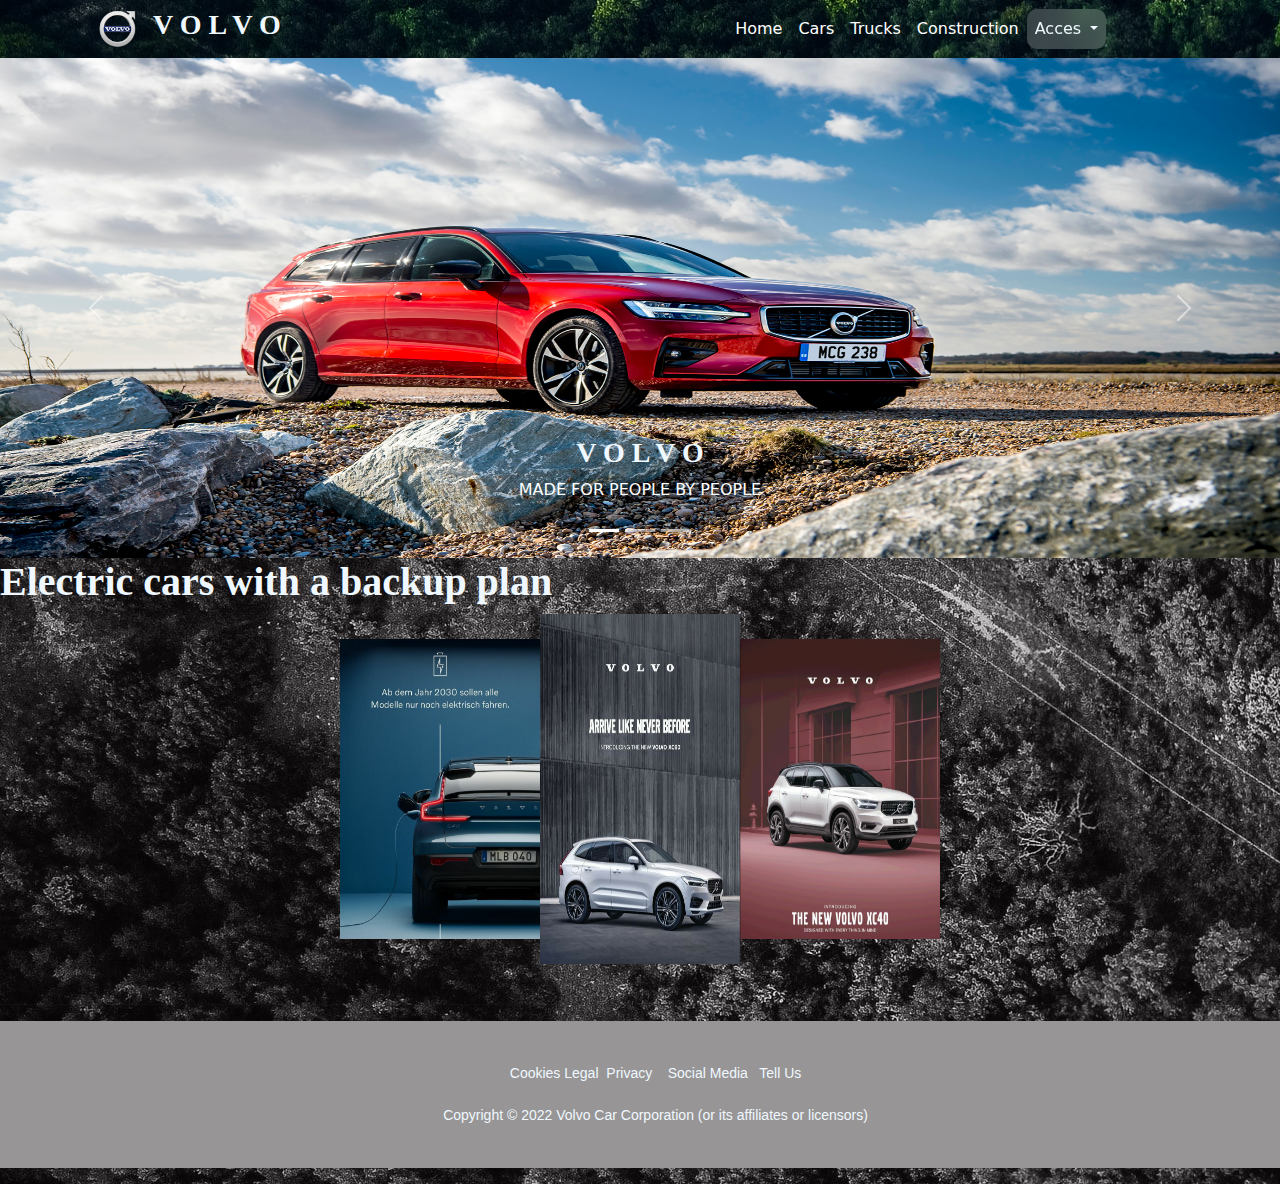
<file: Exam-I/index.html>
<!DOCTYPE html>
<html lang="en">

<head>
    <meta charset="UTF-8">
    <meta http-equiv="X-UA-Compatible" content="IE=edge">
    <meta name="viewport" content="width=device-width, initial-scale=1.0">

    <link rel="stylesheet" href="bootstrap/bootstrap.min.css">
    <script src="bootstrap/bootstrap.bundle.min.js"></script>
    <link rel="stylesheet" href="css/styles.css">
    <link rel="stylesheet" href="css/images.css">

    <title>Index</title>
</head>

<body class="bg-image">
    <nav class="navbar navbar-expand-lg navbar-dark nav">
        <div class="container">
            <a href="#"><img src="images/volvo-nav//volvo-logo.png" style="height: 40px;"></a>
            <h3 class="volvo-title"><b>V O L V O</b></h3>

            <div class="collapse navbar-collapse" id="navbarNav" style="margin-left: 40%;">
                <ul class="navbar-nav">
                    <li class="nav-item">
                        <a class="nav-link active" aria-current="page" href="#">Home</a>
                    </li>
                    <li class="nav-item">
                        <a class="nav-link active" aria-current="page" href="./html/cars.html">Cars</a>
                    </li>
                    <li class="nav-item">
                        <a class="nav-link active" aria-current="page" href="./html/truck.html">Trucks</a>
                    </li>
                    <li class="nav-item">
                        <a class="nav-link active" aria-current="page" href="./html/construction.html">Construction</a>
                    </li>
                    <li class="nav-item dropdown  log" style="float:right;">
                        <a class="nav-link dropdown-toggle button" href="#" id="navbarDarkDropdownMenuLink"
                            data-bs-toggle="dropdown">
                            Acces
                        </a>
                        <ul class="dropdown-menu dropdown-menu menu" aria-labelledby="navbarDarkDropdownMenuLink">
                            <li><a class="dropdown-item text"></a><center><button class="btn btn-outline button" type="submit" data-bs-toggle="modal" data-bs-target="#loginModal">Log In</button></center> </li>
                            <li><a class="dropdown-item text"></a><center><button class="btn btn-outline button" type="submit" data-bs-toggle="modal" data-bs-target="#RegisterModal">Sign In</button></center> </li>
                          
                        </ul>
                    </li>

                </ul>
            </div>
            <!--button class="btn btn-outline button" type="submit" data-bs-toggle="modal" data-bs-target="#loginModal">Log In</buttons-->

        </div>
    </nav>


    <div class="modal fade" id="loginModal" data-bs-backdrop="static" tabindex="-1" aria-labelledby="exampleModalLabel" aria-hidden="true">
        <div class="modal-dialog">
            <div class="modal-content mymodal">
                <div class="modal-header">
                    <h5 class="model-title" id="exampleModalLabel">Login</h5>
                    <button type="button" class="btn-close" data-bs-dismiss="modal" aria-label="close"></button>
                </div>
                <div class="modal-body">
                    <form>
                        <div class="mb-3">
                            <label for="" class="col-form-label">Email or username:</label>
                            <input type="text" class="form-control" placeholder="Enter your email or user name">
                        </div>
                        <div class="mb-3">
                            <label for="mesasage-text" class="col-form-label">Password:</label>
                            <input type="password" class="form-control" placeholder="Enter your password">
                        </div>
                    </form>
                </div>
                <div class="modal-footer">
                    <button type="button" class="btn btn-secondary btn-close-m" data-bs-dismiss="modal">Close</button>
                    <button type="button" class="btn btn-primary btn-action">Sign in</button>
                </div>
            </div>
        </div>
    </div>

    <div class="modal fade" id="RegisterModal" data-bs-backdrop="static" tabindex="-2" aria-labelledby="exampleModalLabel2" aria-hidden="true">
        <div class="modal-dialog">
            <div class="modal-content mymodal">
                <div class="modal-header">
                    <h5 class="model-title" id="exampleModalLabel2">User Register</h5>
                    <button type="button" class="btn-close" data-bs-dismiss="modal" aria-label="close"></button>
                </div>
                <div class="modal-body">
                    <form>
                        <div>
                            <label for="" class="col-form-label">Name:</label>
                            <input type="text" class="form-control" placeholder="Enter your name">
                        </div>
                        <div>
                            <label for="" class="col-form-label">Email:</label>
                            <input type="text" class="form-control" placeholder="enter your email">
                        </div>
                        <div>
                            <label for="" class="col-form-label">Password:</label>
                            <input type="text" class="form-control" placeholder="Enter your password">
                        </div>
                        <div>
                            <label for="mesasage-text" class="col-form-label">Confirm Password:</label>
                            <input type="password" class="form-control" placeholder="Confirm your password">
                        </div>
                    </form>
                </div>
                <div class="modal-footer">
                    <button type="button" class="btn btn-secondary btn-close-m" data-bs-dismiss="modal">Close</button>
                    <button type="button" class="btn btn-primary btn-action">Register</button>
                </div>
            </div>
        </div>
    </div>



    <div id="mySlide" class="carousel slide" data-bs-ride="carousel">
        <div class="carousel-indicators">
            <button type="button" data-bs-target="#mySlide" data-bs-slide-to="0" class="active" aria-current="true"
                aria-label="Slide 1"></button>
            <button type="button" data-bs-target="#mySlide" data-bs-slide-to="1" aria-label="Slide 2"></button>
            <button type="button" data-bs-target="#mySlide" data-bs-slide-to="2" aria-label="Slide 3"></button>
        </div>
        <div class="carousel-inner" style="height:70%; width: 100%;">
            <div class="carousel-item active">
                <img src="./images/Volvo_car2.jpg" width="100%" height="500px" alt="...">
                <div class="carousel-caption d-none d-md-block">
                    <h3 class="volvo-title"><b>V O L V O</b></h3>
                    <p>MADE FOR PEOPLE BY PEOPLE</p>
                </div>
            </div>
            <div class="carousel-item">
                <img src="./images/volvo-car1.jpg" width="100%" height="500px">
                <div class="carousel-caption d-none d-md-block">
                    <h3 class="volvo-title"><b>V O L V O</b></h3>
                    <p>MADE FOR PEOPLE BY PEOPLE</p>
                </div>
            </div>
            <div class="carousel-item">
                <img src="./images/volvo-truck1.jpg" width="100%" height="500px">
                <div class="carousel-caption d-none d-md-block">
                    <h3 class="volvo-title"><b>V O L V O</b></h3>
                    <p>MADE FOR PEOPLE BY PEOPLE</p>
                </div>
            </div>
        </div>
        <button class="carousel-control-prev" type="button" data-bs-target="#mySlide" data-bs-slide="prev">
            <span class="carousel-control-prev-icon" aria-hidden="true"></span>
            <span class="visually-hidden">Previous</span>
        </button>
        <button class="carousel-control-next" type="button" data-bs-target="#mySlide" data-bs-slide="next">
            <span class="carousel-control-next-icon" aria-hidden="true"></span>
            <span class="visually-hidden">Next</span>
        </button>
    </div>
<div >

    <h1 class="volvo-subtitle"><b>Electric cars with a backup plan</b> </h1>
    <div align="center">
        <center>
        <table border="0" cellpadding="0" cellspacing="0" width="100">
        <tr>
        <td><img src="images/carn1.jpeg" width="200px" height="300px" alt=""></td>
        <td><img src="images/carn2.jpeg" width="200px" height="350px" alt=""></td>
        <td><img src="images/carn3.jpeg" width="200px" height="300px" alt=""></td>
        </tr>
        </table>
        </center>
        </div>
</div>
<br>
    <hr>
<div class="end" align="center">
   <pre style="font-family: Arial;">


        Cookies Legal  Privacy    Social Media   Tell Us

        Copyright © 2022 Volvo Car Corporation (or its affiliates or licensors)
        
    </pre>
</div>
   
</body>

</html>
</file>
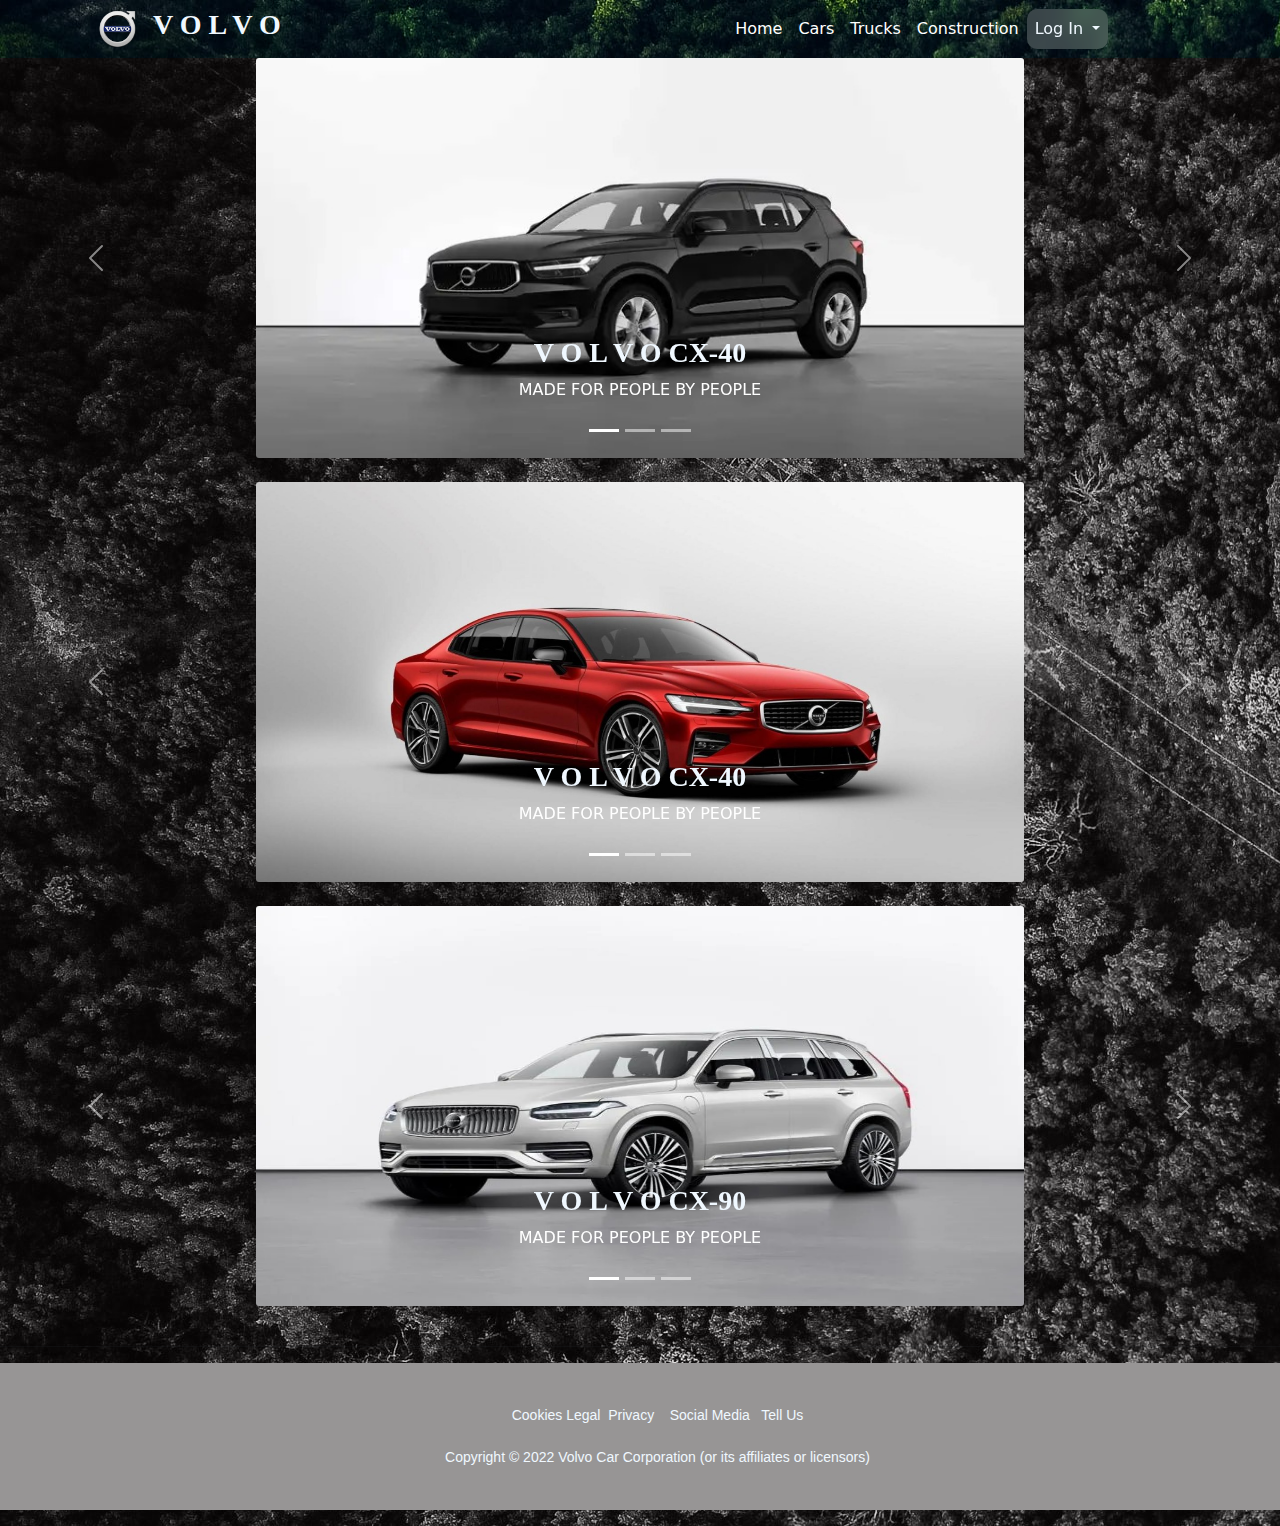
<file: Exam-I/html/cars.html>
<!DOCTYPE html>
<html lang="en">

<head>
    <meta charset="UTF-8">
    <meta http-equiv="X-UA-Compatible" content="IE=edge">
    <meta name="viewport" content="width=device-width, initial-scale=1.0">

    <link rel="stylesheet" href="../bootstrap/bootstrap.min.css">
    <script src="../bootstrap/bootstrap.bundle.min.js"></script>
    <link rel="stylesheet" href="../css/styles.css">
    <link rel="stylesheet" href="../css/images.css">

    <title>Index</title>
</head>

<body class="bg-image">
    <nav class="navbar navbar-expand-lg navbar-dark nav">
        <div class="container">
            <a href="#"><img src="../images/volvo-nav//volvo-logo.png" style="height: 40px;"></a>
            <h3 class="volvo-title"><b>V O L V O</b></h3>

            <div class="collapse navbar-collapse" id="navbarNav" style="margin-left: 40%;">
                <ul class="navbar-nav">
                    <li class="nav-item">
                        <a class="nav-link active" aria-current="page" href="../index.html">Home</a>
                    </li>
                    <li class="nav-item">
                        <a class="nav-link active" aria-current="page" href="#">Cars</a>
                    </li>
                    <li class="nav-item">
                        <a class="nav-link active" aria-current="page" href="../html/truck.html">Trucks</a>
                    </li>
                    <li class="nav-item">
                        <a class="nav-link active" aria-current="page" href="../html/construction.html">Construction</a>
                    </li>
                    <li class="nav-item dropdown  log" style="float:right;">
                        <a class="nav-link dropdown-toggle button" href="#" id="navbarDarkDropdownMenuLink"
                            data-bs-toggle="dropdown">
                            Log In
                        </a>
                        <ul class="dropdown-menu dropdown-menu menu" aria-labelledby="navbarDarkDropdownMenuLink">
                            <li><a class="dropdown-item text" href="#">Cars</a></li>
                            <li><a class="dropdown-item text" href="#">Trucks</a></li>
                            <li><a class="dropdown-item text" href="#">Construction</a></li>
                        </ul>
                    </li>

                </ul>
            </div>
           
        </div>
    </nav>

<div  align="center">
    
    <div id="mySlide" class="carousel slide" data-bs-ride="carousel">
        <div class="carousel-indicators">
            <button type="button" data-bs-target="#mySlide" data-bs-slide-to="0" class="active" aria-current="true"
                aria-label="Slide 1"></button>
            <button type="button" data-bs-target="#mySlide" data-bs-slide-to="1" aria-label="Slide 2"></button>
            <button type="button" data-bs-target="#mySlide" data-bs-slide-to="2" aria-label="Slide 3"></button>
        </div>

        <div class="carousel-inner" style="height:70%; width: 100%;">
            <div class="carousel-item active">
                <img class="cars" src="../images/volvo-cars/volvo-cx40/cx40-1.jpeg" width="60%" height="400px" alt="...">
                <div class="carousel-caption d-none d-md-block">
                    <h3 class="volvo-title"><b>V O L V O CX-40</b></h3>
                    <p>MADE FOR PEOPLE BY PEOPLE</p>
                </div>
            </div>
            <div class="carousel-item">
                <img class="cars" src="../images/volvo-cars/volvo-cx40/cx40-2.jpeg" width="60%" height="400px">
                <div class="carousel-caption d-none d-md-block">
                    <h3 class="volvo-title"><b>V O L V O CX-40</b></h3>
                    <p>MADE FOR PEOPLE BY PEOPLE</p>
                </div>
            </div>
            <div class="carousel-item">
                <img class="cars" src="../images/volvo-cars/volvo-cx40/cx40-3.jpeg" width="60%" height="400px">
                <div class="carousel-caption d-none d-md-block">
                    <h3 class="volvo-title"><b>V O L V O CX-40</b></h3>
                    <p>MADE FOR PEOPLE BY PEOPLE</p>
                </div>
            </div>
        </div>
        <button class="carousel-control-prev" type="button" data-bs-target="#mySlide" data-bs-slide="prev">
            <span class="carousel-control-prev-icon" aria-hidden="true"></span>
            <span class="visually-hidden">Previous</span>
        </button>
        <button class="carousel-control-next" type="button" data-bs-target="#mySlide" data-bs-slide="next">
            <span class="carousel-control-next-icon" aria-hidden="true"></span>
            <span class="visually-hidden">Next</span>
        </button>
    </div>

    <br>
    <div id="mySlide2" class="carousel slide" data-bs-ride="carousel">
        <div class="carousel-indicators">
            <button type="button" data-bs-target="#mySlide" data-bs-slide-to="0" class="active" aria-current="true"
                aria-label="Slide 1"></button>
            <button type="button" data-bs-target="#mySlide" data-bs-slide-to="1" aria-label="Slide 2"></button>
            <button type="button" data-bs-target="#mySlide" data-bs-slide-to="2" aria-label="Slide 3"></button>
        </div>

        <div class="carousel-inner" style="height:70%; width: 100%;">
            <div class="carousel-item active">
                <img  class="cars" src="../images/volvo-cars/volvo-s60/s60-1.jpeg" width="60%" height="400px" alt="...">
                <div class="carousel-caption d-none d-md-block">
                    <h3 class="volvo-title"><b>V O L V O CX-40</b></h3>
                    <p>MADE FOR PEOPLE BY PEOPLE</p>
                </div>
            </div>
            <div class="carousel-item">
                <img class="cars" src="../images/volvo-cars/volvo-s60/s60-2.jpeg" width="60%" height="400px">
                <div class="carousel-caption d-none d-md-block">
                    <h3 class="volvo-title"><b>V O L V O CX-40</b></h3>
                    <p>MADE FOR PEOPLE BY PEOPLE</p>
                </div>
            </div>
            <div class="carousel-item">
                <img class="cars" src="../images/volvo-cars/volvo-s60/s60-3.jpeg" width="60%" height="400px">
                <div class="carousel-caption d-none d-md-block">
                    <h3 class="volvo-title"><b>V O L V O CX-40</b></h3>
                    <p>MADE FOR PEOPLE BY PEOPLE</p>
                </div>
            </div>
        </div>
        <button class="carousel-control-prev" type="button" data-bs-target="#mySlide2" data-bs-slide="prev">
            <span class="carousel-control-prev-icon" aria-hidden="true"></span>
            <span class="visually-hidden">Previous</span>
        </button>
        <button class="carousel-control-next" type="button" data-bs-target="#mySlide2" data-bs-slide="next">
            <span class="carousel-control-next-icon" aria-hidden="true"></span>
            <span class="visually-hidden">Next</span>
        </button>
    </div>
 <br>

    <div id="mySlide3" class="carousel slide" data-bs-ride="carousel">
        <div class="carousel-indicators">
            <button type="button" data-bs-target="#mySlide" data-bs-slide-to="0" class="active" aria-current="true"
                aria-label="Slide 1"></button>
            <button type="button" data-bs-target="#mySlide" data-bs-slide-to="1" aria-label="Slide 2"></button>
            <button type="button" data-bs-target="#mySlide" data-bs-slide-to="2" aria-label="Slide 3"></button>
        </div>

        <div class="carousel-inner" style="height:70%; width: 100%;">
            <div class="carousel-item active">
                <img class="cars" src="../images/volvo-cars/volvo-cx90/cx90-1.jpeg" width="60%" height="400px" alt="...">
                <div class="carousel-caption d-none d-md-block">
                    <h3 class="volvo-title"><b>V O L V O CX-90</b></h3>
                    <p>MADE FOR PEOPLE BY PEOPLE</p>
                </div>
            </div>
            <div class="carousel-item">
                <img class="cars" src="../images/volvo-cars/volvo-cx90/cx90-2.jpeg" width="60%" height="400px">
                <div class="carousel-caption d-none d-md-block">
                    <h3 class="volvo-title"><b>V O L V O CX-90</b></h3>
                    <p>MADE FOR PEOPLE BY PEOPLE</p>
                </div>
            </div>
            <div class="carousel-item">
                <img class="cars" src="../images/volvo-cars/volvo-cx90/cx90-3.jpeg" width="60%" height="400px">
                <div class="carousel-caption d-none d-md-block">
                    <h3 class="volvo-title"><b>V O L V O CX-90</b></h3>
                    <p>MADE FOR PEOPLE BY PEOPLE</p>
                </div>
            </div>
        </div>
        <button class="carousel-control-prev" type="button" data-bs-target="#mySlide3" data-bs-slide="prev">
            <span class="carousel-control-prev-icon" aria-hidden="true"></span>
            <span class="visually-hidden">Previous</span>
        </button>
        <button class="carousel-control-next" type="button" data-bs-target="#mySlide3" data-bs-slide="next">
            <span class="carousel-control-next-icon" aria-hidden="true"></span>
            <span class="visually-hidden">Next</span>
        </button>
    </div>
<div >

</div>
<br>
    <hr>
<div class="end" align="center">
    <pre style="font-family: Arial;">
 
 
         Cookies Legal  Privacy    Social Media   Tell Us
 
         Copyright © 2022 Volvo Car Corporation (or its affiliates or licensors)
         
     </pre>
 </div>
   
</body>

</html>
</file>
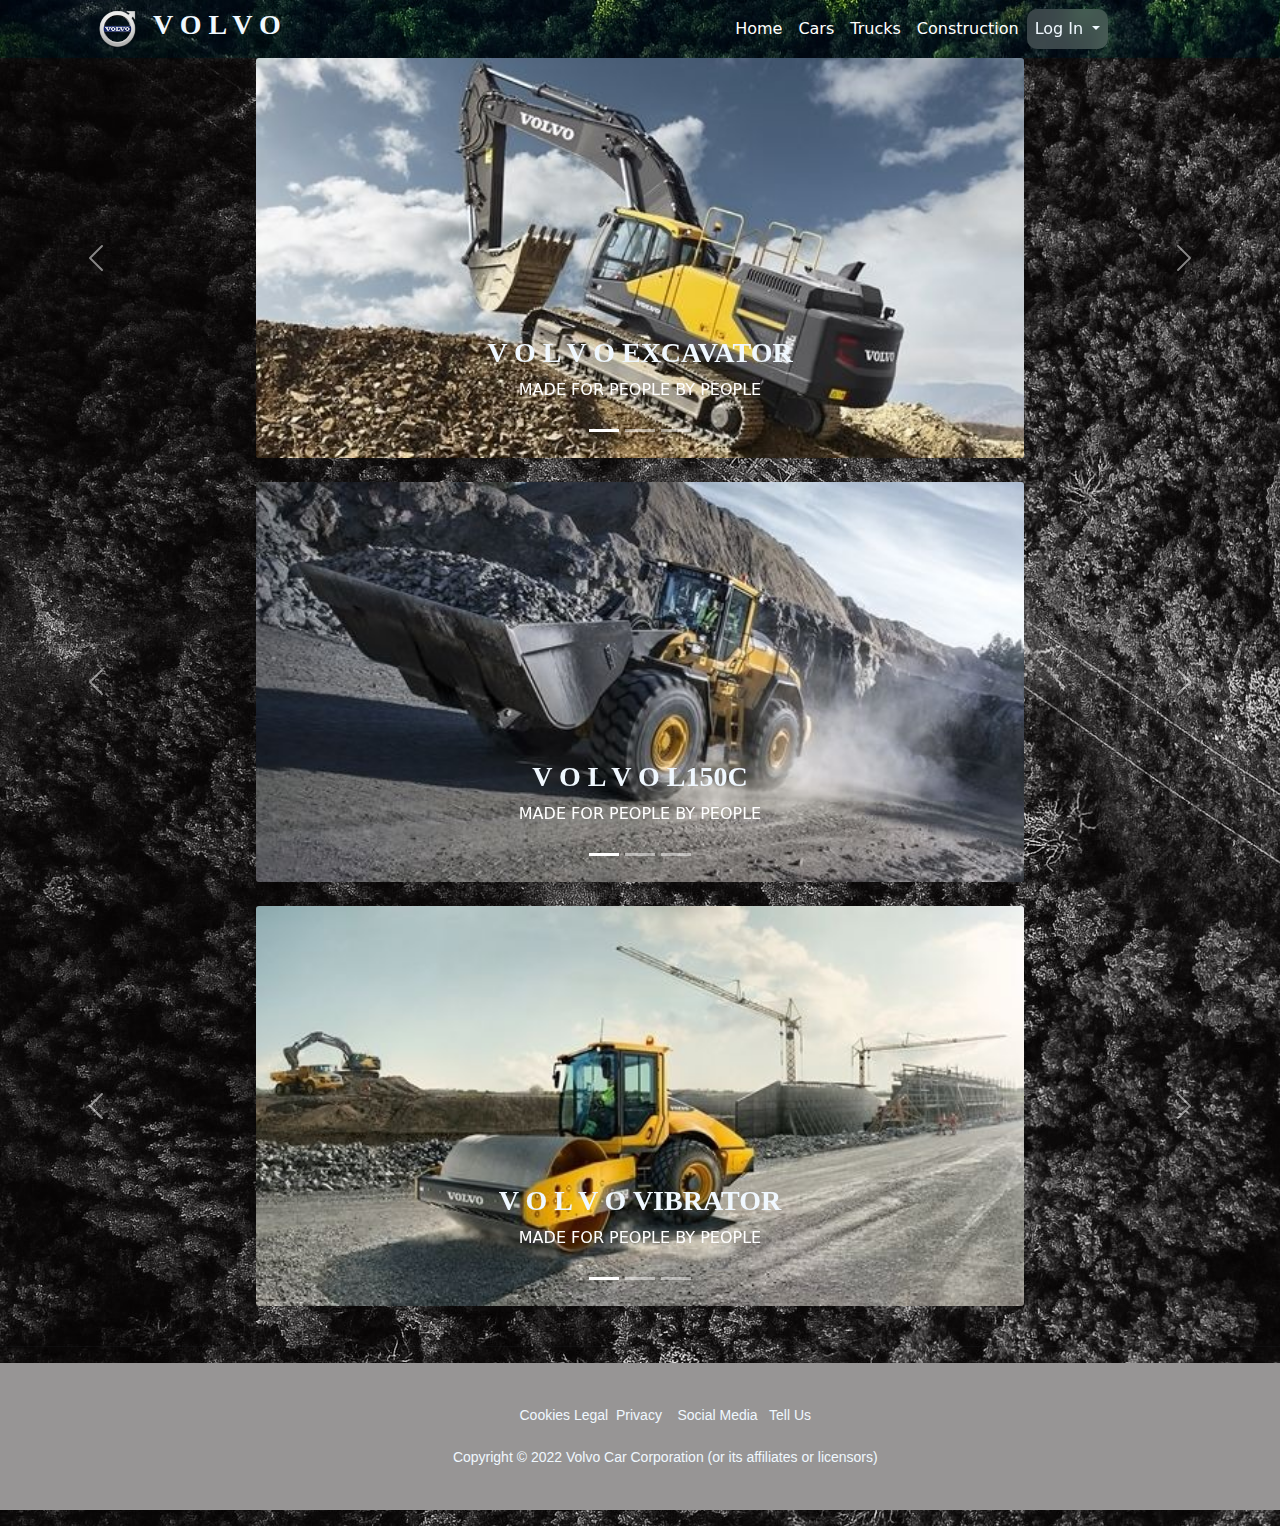
<file: Exam-I/html/construction.html>
<!DOCTYPE html>
<html lang="en">

<head>
    <meta charset="UTF-8">
    <meta http-equiv="X-UA-Compatible" content="IE=edge">
    <meta name="viewport" content="width=device-width, initial-scale=1.0">

    <link rel="stylesheet" href="../bootstrap/bootstrap.min.css">
    <script src="../bootstrap/bootstrap.bundle.min.js"></script>
    <link rel="stylesheet" href="../css/styles.css">
    <link rel="stylesheet" href="../css/images.css">

    <title>Index</title>
</head>

<body class="bg-image">
    <nav class="navbar navbar-expand-lg navbar-dark nav">
        <div class="container">
            <a href="#"><img src="../images/volvo-nav//volvo-logo.png" style="height: 40px;"></a>
            <h3 class="volvo-title"><b>V O L V O</b></h3>

            <div class="collapse navbar-collapse" id="navbarNav" style="margin-left: 40%;">
                <ul class="navbar-nav">
                    <li class="nav-item">
                        <a class="nav-link active" aria-current="page" href="../index.html">Home</a>
                    </li>
                    <li class="nav-item">
                        <a class="nav-link active" aria-current="page" href="../html/cars.html">Cars</a>
                    </li>
                    <li class="nav-item">
                        <a class="nav-link active" aria-current="page" href="../html/truck.html">Trucks</a>
                    </li>
                    <li class="nav-item">
                        <a class="nav-link active" aria-current="page" href="#">Construction</a>
                    </li>
                    <li class="nav-item dropdown  log" style="float:right;">
                        <a class="nav-link dropdown-toggle button" href="#" id="navbarDarkDropdownMenuLink"
                            data-bs-toggle="dropdown">
                            Log In
                        </a>
                        <ul class="dropdown-menu dropdown-menu menu" aria-labelledby="navbarDarkDropdownMenuLink">
                            <li><a class="dropdown-item text" href="#">Cars</a></li>
                            <li><a class="dropdown-item text" href="#">Trucks</a></li>
                            <li><a class="dropdown-item text" href="#">Construction</a></li>
                        </ul>
                    </li>

                </ul>
            </div>
            <!--button class="btn btn-outline button" type="submit" data-bs-toggle="modal" data-bs-target="#loginModal">Log In</buttons-->

        </div>
    </nav>

    <div  align="center">
    
        <div id="mySlide" class="carousel slide" data-bs-ride="carousel">
            <div class="carousel-indicators">
                <button type="button" data-bs-target="#mySlide" data-bs-slide-to="0" class="active" aria-current="true"
                    aria-label="Slide 1"></button>
                <button type="button" data-bs-target="#mySlide" data-bs-slide-to="1" aria-label="Slide 2"></button>
                <button type="button" data-bs-target="#mySlide" data-bs-slide-to="2" aria-label="Slide 3"></button>
            </div>
    
            <div class="carousel-inner" style="height:70%; width: 100%;">
                <div class="carousel-item active">
                    <img class="cars" src="../images/volvo-const/exca/exca1.jpeg" width="60%" height="400px" alt="...">
                    <div class="carousel-caption d-none d-md-block">
                        <h3 class="volvo-title"><b>V O L V O EXCAVATOR </b></h3>
                        <p>MADE FOR PEOPLE BY PEOPLE</p>
                    </div>
                </div>
                <div class="carousel-item">
                    <img class="cars" src="../images/volvo-const/exca/exca2.jpeg" width="60%" height="400px">
                    <div class="carousel-caption d-none d-md-block">
                        <h3 class="volvo-title"><b>V O L V O EXCAVATOR</b></h3>
                        <p>MADE FOR PEOPLE BY PEOPLE</p>
                    </div>
                </div>
                <div class="carousel-item">
                    <img class="cars" src="../images/volvo-const/exca/exca3.jpeg" width="60%" height="400px">
                    <div class="carousel-caption d-none d-md-block">
                        <h3 class="volvo-title"><b>V O L V O EXCAVATOR</b></h3>
                        <p>MADE FOR PEOPLE BY PEOPLE</p>
                    </div>
                </div>
            </div>
            <button class="carousel-control-prev" type="button" data-bs-target="#mySlide" data-bs-slide="prev">
                <span class="carousel-control-prev-icon" aria-hidden="true"></span>
                <span class="visually-hidden">Previous</span>
            </button>
            <button class="carousel-control-next" type="button" data-bs-target="#mySlide" data-bs-slide="next">
                <span class="carousel-control-next-icon" aria-hidden="true"></span>
                <span class="visually-hidden">Next</span>
            </button>
        </div>
    
        <br>
        <div id="mySlide2" class="carousel slide" data-bs-ride="carousel">
            <div class="carousel-indicators">
                <button type="button" data-bs-target="#mySlide" data-bs-slide-to="0" class="active" aria-current="true"
                    aria-label="Slide 1"></button>
                <button type="button" data-bs-target="#mySlide" data-bs-slide-to="1" aria-label="Slide 2"></button>
                <button type="button" data-bs-target="#mySlide" data-bs-slide-to="2" aria-label="Slide 3"></button>
            </div>
    
            <div class="carousel-inner" style="height:70%; width: 100%;">
                <div class="carousel-item active">
                    <img  class="cars" src="../images/volvo-const/pala/pala1.jpeg" width="60%" height="400px" alt="...">
                    <div class="carousel-caption d-none d-md-block">
                        <h3 class="volvo-title"><b>V O L V O L150C</b></h3>
                        <p>MADE FOR PEOPLE BY PEOPLE</p>
                    </div>
                </div>
                <div class="carousel-item">
                    <img class="cars" src="../images/volvo-const/pala/pala2.jpeg" width="60%" height="400px">
                    <div class="carousel-caption d-none d-md-block">
                        <h3 class="volvo-title"><b>V O L V O L150C</b></h3>
                        <p>MADE FOR PEOPLE BY PEOPLE</p>
                    </div>
                </div>
                <div class="carousel-item">
                    <img class="cars" src="../images/volvo-const/pala/pala3.jpeg" width="60%" height="400px">
                    <div class="carousel-caption d-none d-md-block">
                        <h3 class="volvo-title"><b>V O L V O L150C</b></h3>
                        <p>MADE FOR PEOPLE BY PEOPLE</p>
                    </div>
                </div>
            </div>
            <button class="carousel-control-prev" type="button" data-bs-target="#mySlide2" data-bs-slide="prev">
                <span class="carousel-control-prev-icon" aria-hidden="true"></span>
                <span class="visually-hidden">Previous</span>
            </button>
            <button class="carousel-control-next" type="button" data-bs-target="#mySlide2" data-bs-slide="next">
                <span class="carousel-control-next-icon" aria-hidden="true"></span>
                <span class="visually-hidden">Next</span>
            </button>
        </div>
     <br>
    
        <div id="mySlide3" class="carousel slide" data-bs-ride="carousel">
            <div class="carousel-indicators">
                <button type="button" data-bs-target="#mySlide" data-bs-slide-to="0" class="active" aria-current="true"
                    aria-label="Slide 1"></button>
                <button type="button" data-bs-target="#mySlide" data-bs-slide-to="1" aria-label="Slide 2"></button>
                <button type="button" data-bs-target="#mySlide" data-bs-slide-to="2" aria-label="Slide 3"></button>
            </div>
    
            <div class="carousel-inner" style="height:70%; width: 100%;">
                <div class="carousel-item active">
                    <img class="cars" src="../images/volvo-const/vibro/vi1.jpeg" width="60%" height="400px" alt="...">
                    <div class="carousel-caption d-none d-md-block">
                        <h3 class="volvo-title"><b>V O L V O VIBRATOR</b></h3>
                        <p>MADE FOR PEOPLE BY PEOPLE</p>
                    </div>
                </div>
                <div class="carousel-item">
                    <img class="cars" src="../images/volvo-const/vibro/vi2.jpeg" width="60%" height="400px">
                    <div class="carousel-caption d-none d-md-block">
                        <h3 class="volvo-title"><b>V O L V O VIBRATOR</b></h3>
                        <p>MADE FOR PEOPLE BY PEOPLE</p>
                    </div>
                </div>
                <div class="carousel-item">
                    <img class="cars" src="../images/volvo-const/vibro/vi3.jpeg" width="60%" height="400px">
                    <div class="carousel-caption d-none d-md-block">
                        <h3 class="volvo-title"><b>V O L V O VIBRATOR</b></h3>
                        <p>MADE FOR PEOPLE BY PEOPLE</p>
                    </div>
                </div>
            </div>
            <button class="carousel-control-prev" type="button" data-bs-target="#mySlide3" data-bs-slide="prev">
                <span class="carousel-control-prev-icon" aria-hidden="true"></span>
                <span class="visually-hidden">Previous</span>
            </button>
            <button class="carousel-control-next" type="button" data-bs-target="#mySlide3" data-bs-slide="next">
                <span class="carousel-control-next-icon" aria-hidden="true"></span>
                <span class="visually-hidden">Next</span>
            </button>
        </div>
    <div >
    
    </div>
    <br>
    <hr>
    <div class="end" align="center">
        <pre style="font-family: Arial;">
     
     
             Cookies Legal  Privacy    Social Media   Tell Us
     
             Copyright © 2022 Volvo Car Corporation (or its affiliates or licensors)
             
         </pre>
     </div>
   
</body>

</html>
</file>
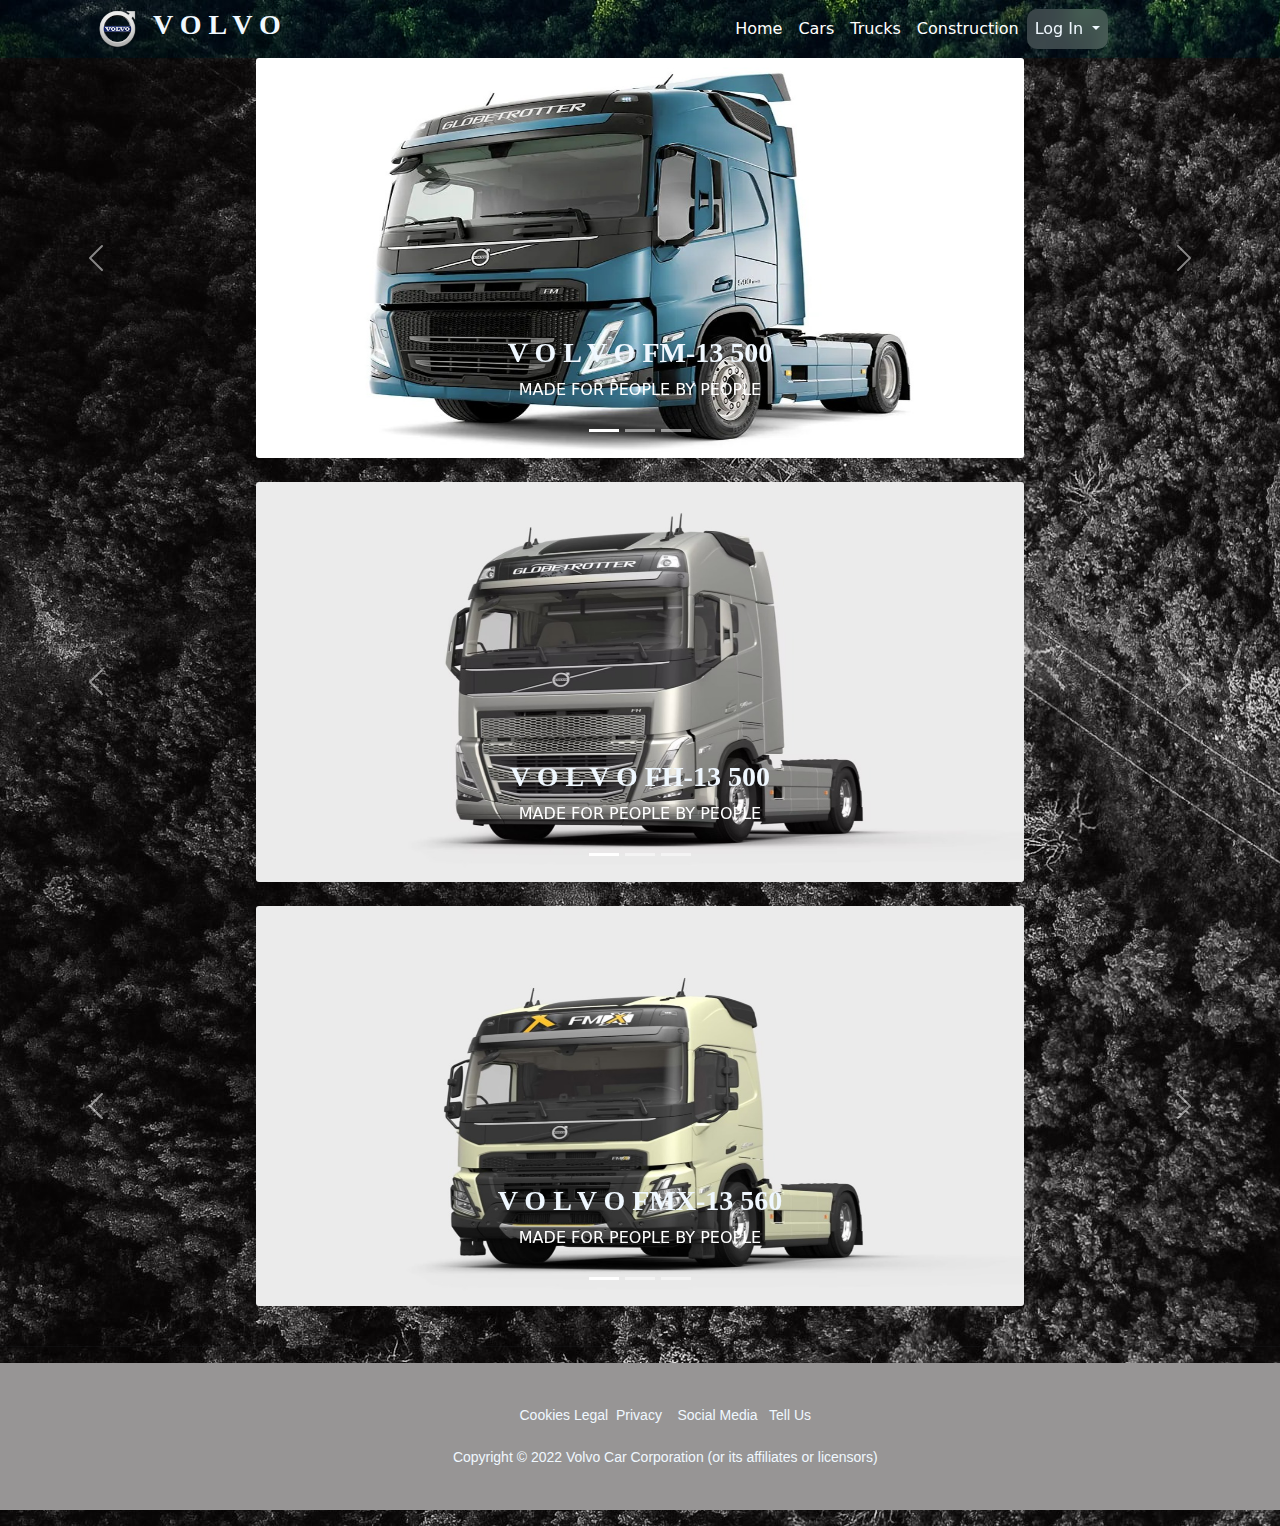
<file: Exam-I/html/truck.html>
<!DOCTYPE html>
<html lang="en">

<head>
    <meta charset="UTF-8">
    <meta http-equiv="X-UA-Compatible" content="IE=edge">
    <meta name="viewport" content="width=device-width, initial-scale=1.0">

    <link rel="stylesheet" href="../bootstrap/bootstrap.min.css">
    <script src="../bootstrap/bootstrap.bundle.min.js"></script>
    <link rel="stylesheet" href="../css/styles.css">
    <link rel="stylesheet" href="../css/images.css">

    <title>Index</title>
</head>

<body class="bg-image">
    <nav class="navbar navbar-expand-lg navbar-dark nav">
        <div class="container">
            <a href="#"><img src="../images/volvo-nav//volvo-logo.png" style="height: 40px;"></a>
            <h3 class="volvo-title"><b>V O L V O</b></h3>

            <div class="collapse navbar-collapse" id="navbarNav" style="margin-left: 40%;">
                <ul class="navbar-nav">
                    <li class="nav-item">
                        <a class="nav-link active" aria-current="page" href="../index.html">Home</a>
                    </li>
                    <li class="nav-item">
                        <a class="nav-link active" aria-current="page" href="../html/cars.html">Cars</a>
                    </li>
                    <li class="nav-item">
                        <a class="nav-link active" aria-current="page" href="#">Trucks</a>
                    </li>
                    <li class="nav-item">
                        <a class="nav-link active" aria-current="page" href="../html/construction.html">Construction</a>
                    </li>
                    <li class="nav-item dropdown  log" style="float:right;">
                        <a class="nav-link dropdown-toggle button" href="#" id="navbarDarkDropdownMenuLink"
                            data-bs-toggle="dropdown">
                            Log In
                        </a>
                        <ul class="dropdown-menu dropdown-menu menu" aria-labelledby="navbarDarkDropdownMenuLink">
                            <li><a class="dropdown-item text" href="#">Cars</a></li>
                            <li><a class="dropdown-item text" href="#">Trucks</a></li>
                            <li><a class="dropdown-item text" href="#">Construction</a></li>
                        </ul>
                    </li>

                </ul>
            </div>
            <!--button class="btn btn-outline button" type="submit" data-bs-toggle="modal" data-bs-target="#loginModal">Log In</buttons-->

        </div>
    </nav>

    <div  align="center">
    
        <div id="mySlide" class="carousel slide" data-bs-ride="carousel">
            <div class="carousel-indicators">
                <button type="button" data-bs-target="#mySlide" data-bs-slide-to="0" class="active" aria-current="true"
                    aria-label="Slide 1"></button>
                <button type="button" data-bs-target="#mySlide" data-bs-slide-to="1" aria-label="Slide 2"></button>
                <button type="button" data-bs-target="#mySlide" data-bs-slide-to="2" aria-label="Slide 3"></button>
            </div>
    
            <div class="carousel-inner" style="height:70%; width: 100%;">
                <div class="carousel-item active">
                    <img class="cars" src="../images/volvo-trucks/fm/fm1.jpeg" width="60%" height="400px" alt="...">
                    <div class="carousel-caption d-none d-md-block">
                        <h3 class="volvo-title"><b>V O L V O FM-13 500 </b></h3>
                        <p>MADE FOR PEOPLE BY PEOPLE</p>
                    </div>
                </div>
                <div class="carousel-item">
                    <img class="cars" src="../images/volvo-trucks/fm/fm2.jpeg"  width="60%" height="400px">
                    <div class="carousel-caption d-none d-md-block">
                        <h3 class="volvo-title"><b>V O L V O FM-13 500</b></h3>
                        <p>MADE FOR PEOPLE BY PEOPLE</p>
                    </div>
                </div>
                <div class="carousel-item">
                    <img class="cars" src="../images/volvo-trucks/fm/fm3.jpeg"  width="60%" height="400px">
                    <div class="carousel-caption d-none d-md-block">
                        <h3 class="volvo-title"><b>V O L V O FM-13 500</b></h3>
                        <p>MADE FOR PEOPLE BY PEOPLE</p>
                    </div>
                </div>
            </div>
            <button class="carousel-control-prev" type="button" data-bs-target="#mySlide" data-bs-slide="prev">
                <span class="carousel-control-prev-icon" aria-hidden="true"></span>
                <span class="visually-hidden">Previous</span>
            </button>
            <button class="carousel-control-next" type="button" data-bs-target="#mySlide" data-bs-slide="next">
                <span class="carousel-control-next-icon" aria-hidden="true"></span>
                <span class="visually-hidden">Next</span>
            </button>
        </div>
    
        <br>
        <div id="mySlide2" class="carousel slide" data-bs-ride="carousel">
            <div class="carousel-indicators">
                <button type="button" data-bs-target="#mySlide" data-bs-slide-to="0" class="active" aria-current="true"
                    aria-label="Slide 1"></button>
                <button type="button" data-bs-target="#mySlide" data-bs-slide-to="1" aria-label="Slide 2"></button>
                <button type="button" data-bs-target="#mySlide" data-bs-slide-to="2" aria-label="Slide 3"></button>
            </div>
    
            <div class="carousel-inner" style="height:70%; width: 100%;">
                <div class="carousel-item active">
                    <img  class="cars" src="../images/volvo-trucks/fh/fh1.jpeg" width="60%" height="400px" alt="...">
                    <div class="carousel-caption d-none d-md-block">
                        <h3 class="volvo-title"><b>V O L V O FH-13 500</b></h3>
                        <p>MADE FOR PEOPLE BY PEOPLE</p>
                    </div>
                </div>
                <div class="carousel-item">
                    <img class="cars" src="../images/volvo-trucks/fh/fh2.jpeg" width="60%" height="400px">
                    <div class="carousel-caption d-none d-md-block">
                        <h3 class="volvo-title"><b>V O L V O FH-13 500</b></h3>
                        <p>MADE FOR PEOPLE BY PEOPLE</p>
                    </div>
                </div>
                <div class="carousel-item">
                    <img class="cars" src="../images/volvo-trucks/fh/fh3.jpeg" width="60%" height="400px">
                    <div class="carousel-caption d-none d-md-block">
                        <h3 class="volvo-title"><b>V O L V O FH-13 500</b></h3>
                        <p>MADE FOR PEOPLE BY PEOPLE</p>
                    </div>
                </div>
            </div>
            <button class="carousel-control-prev" type="button" data-bs-target="#mySlide2" data-bs-slide="prev">
                <span class="carousel-control-prev-icon" aria-hidden="true"></span>
                <span class="visually-hidden">Previous</span>
            </button>
            <button class="carousel-control-next" type="button" data-bs-target="#mySlide2" data-bs-slide="next">
                <span class="carousel-control-next-icon" aria-hidden="true"></span>
                <span class="visually-hidden">Next</span>
            </button>
        </div>
     <br>
    
        <div id="mySlide3" class="carousel slide" data-bs-ride="carousel">
            <div class="carousel-indicators">
                <button type="button" data-bs-target="#mySlide" data-bs-slide-to="0" class="active" aria-current="true"
                    aria-label="Slide 1"></button>
                <button type="button" data-bs-target="#mySlide" data-bs-slide-to="1" aria-label="Slide 2"></button>
                <button type="button" data-bs-target="#mySlide" data-bs-slide-to="2" aria-label="Slide 3"></button>
            </div>
    
            <div class="carousel-inner" style="height:70%; width: 100%;">
                <div class="carousel-item active">
                    <img class="cars" src="../images/volvo-trucks/fmx/fmx1.jpeg" width="60%" height="400px" alt="...">
                    <div class="carousel-caption d-none d-md-block">
                        <h3 class="volvo-title"><b>V O L V O FMX-13 560</b></h3>
                        <p>MADE FOR PEOPLE BY PEOPLE</p>
                    </div>
                </div>
                <div class="carousel-item">
                    <img class="cars" src="../images/volvo-trucks/fmx/fmx2.jpeg" width="60%" height="400px">
                    <div class="carousel-caption d-none d-md-block">
                        <h3 class="volvo-title"><b>V O L V O FMX-13 560</b></h3>
                        <p>MADE FOR PEOPLE BY PEOPLE</p>
                    </div>
                </div>
                <div class="carousel-item">
                    <img class="cars" src="../images/volvo-trucks/fmx/fmx3.jpeg" width="60%" height="400px">
                    <div class="carousel-caption d-none d-md-block">
                        <h3 class="volvo-title"><b>V O L V O FMX-13 560</b></h3>
                        <p>MADE FOR PEOPLE BY PEOPLE</p>
                    </div>
                </div>
            </div>
            <button class="carousel-control-prev" type="button" data-bs-target="#mySlide3" data-bs-slide="prev">
                <span class="carousel-control-prev-icon" aria-hidden="true"></span>
                <span class="visually-hidden">Previous</span>
            </button>
            <button class="carousel-control-next" type="button" data-bs-target="#mySlide3" data-bs-slide="next">
                <span class="carousel-control-next-icon" aria-hidden="true"></span>
                <span class="visually-hidden">Next</span>
            </button>
        </div>
    <div >
    
    </div>
    <br>
    <hr>
    <div class="end" align="center">
        <pre style="font-family: Arial;">
     
     
             Cookies Legal  Privacy    Social Media   Tell Us
     
             Copyright © 2022 Volvo Car Corporation (or its affiliates or licensors)
             
         </pre>
     </div>
   
</body>

</html>
</file>
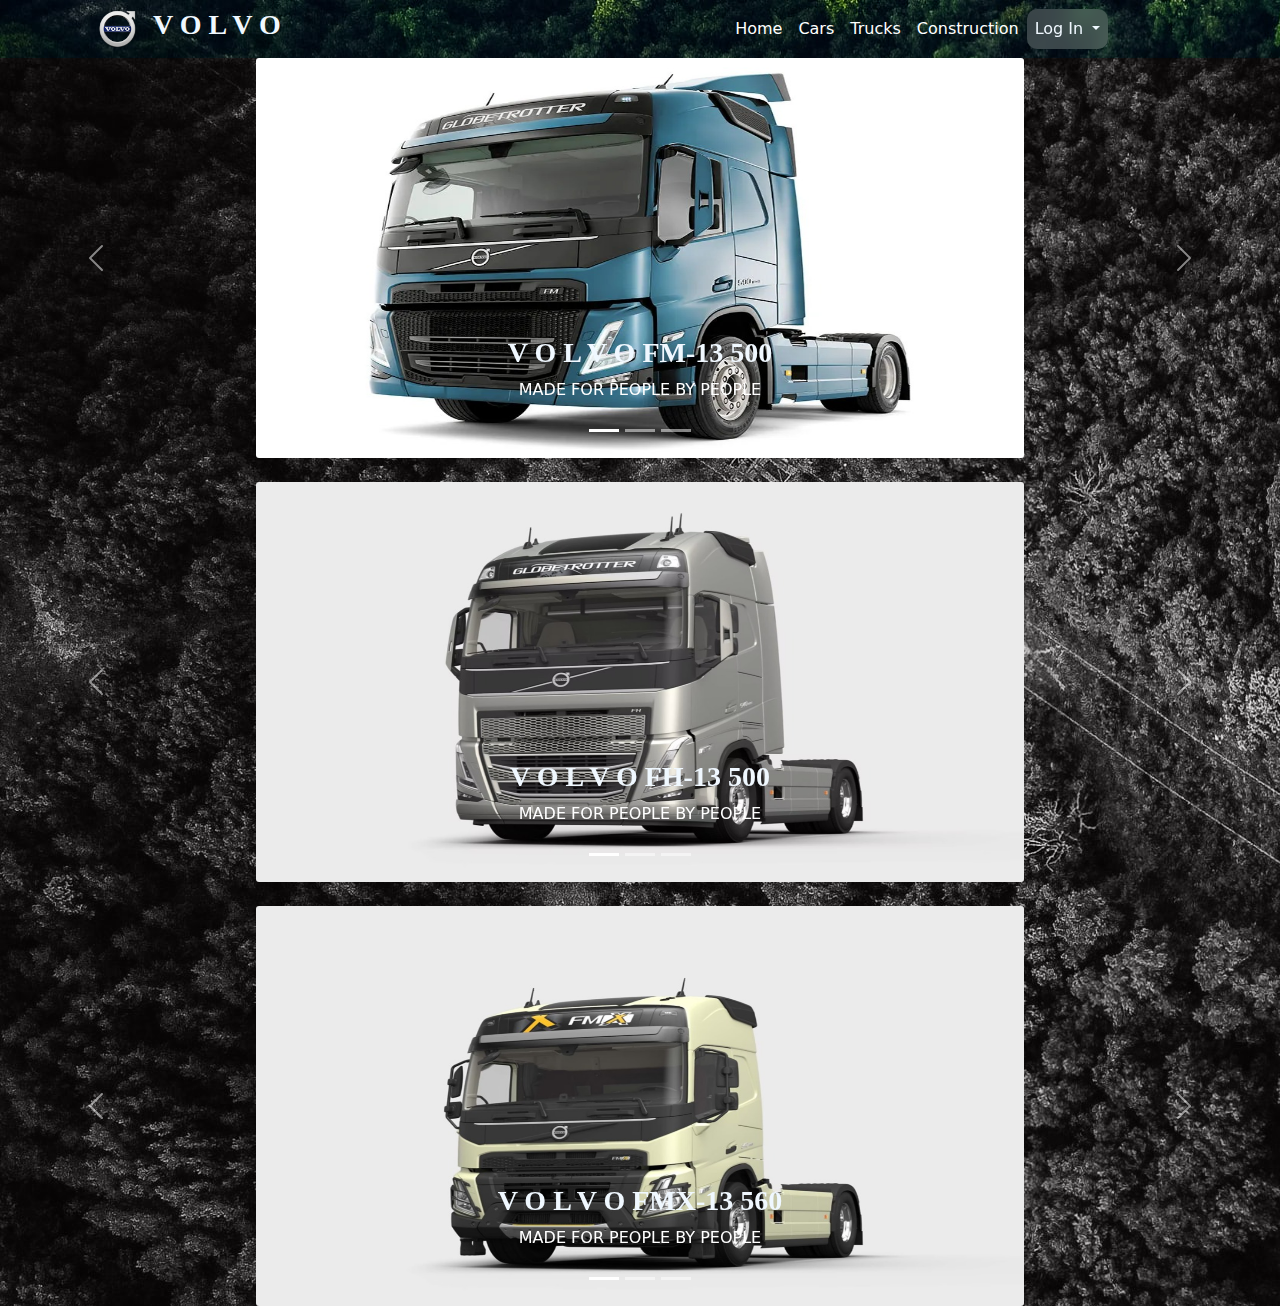
<file: Exam-I/html/trucks.html>
<!DOCTYPE html>
<html lang="en">

<head>
    <meta charset="UTF-8">
    <meta http-equiv="X-UA-Compatible" content="IE=edge">
    <meta name="viewport" content="width=device-width, initial-scale=1.0">

    <link rel="stylesheet" href="../bootstrap/bootstrap.min.css">
    <script src="../bootstrap/bootstrap.bundle.min.js"></script>
    <link rel="stylesheet" href="../css/styles.css">
    <link rel="stylesheet" href="../css/images.css">

    <title>Index</title>
</head>

<body class="bg-image">
    <nav class="navbar navbar-expand-lg navbar-dark nav">
        <div class="container">
            <a href="#"><img src="../images/volvo-nav//volvo-logo.png" style="height: 40px;"></a>
            <h3 class="volvo-title"><b>V O L V O</b></h3>

            <div class="collapse navbar-collapse" id="navbarNav" style="margin-left: 40%;">
                <ul class="navbar-nav">
                    <li class="nav-item">
                        <a class="nav-link active" aria-current="page" href="../index.html">Home</a>
                    </li>
                    <li class="nav-item">
                        <a class="nav-link active" aria-current="page" href="../html/cars.html">Cars</a>
                    </li>
                    <li class="nav-item">
                        <a class="nav-link active" aria-current="page" href="#">Trucks</a>
                    </li>
                    <li class="nav-item">
                        <a class="nav-link active" aria-current="page" href="../html/construction.html">Construction</a>
                    </li>
                    <li class="nav-item dropdown  log" style="float:right;">
                        <a class="nav-link dropdown-toggle button" href="#" id="navbarDarkDropdownMenuLink"
                            data-bs-toggle="dropdown">
                            Log In
                        </a>
                        <ul class="dropdown-menu dropdown-menu menu" aria-labelledby="navbarDarkDropdownMenuLink">
                            <li><a class="dropdown-item text" href="#">Cars</a></li>
                            <li><a class="dropdown-item text" href="#">Trucks</a></li>
                            <li><a class="dropdown-item text" href="#">Construction</a></li>
                        </ul>
                    </li>

                </ul>
            </div>
            <!--button class="btn btn-outline button" type="submit" data-bs-toggle="modal" data-bs-target="#loginModal">Log In</buttons-->

        </div>
    </nav>

    <div  align="center">
    
        <div id="mySlide" class="carousel slide" data-bs-ride="carousel">
            <div class="carousel-indicators">
                <button type="button" data-bs-target="#mySlide" data-bs-slide-to="0" class="active" aria-current="true"
                    aria-label="Slide 1"></button>
                <button type="button" data-bs-target="#mySlide" data-bs-slide-to="1" aria-label="Slide 2"></button>
                <button type="button" data-bs-target="#mySlide" data-bs-slide-to="2" aria-label="Slide 3"></button>
            </div>
    
            <div class="carousel-inner" style="height:70%; width: 100%;">
                <div class="carousel-item active">
                    <img class="cars" src="../images/volvo-trucks/fm/fm1.jpeg" width="60%" height="400px" alt="...">
                    <div class="carousel-caption d-none d-md-block">
                        <h3 class="volvo-title"><b>V O L V O FM-13 500</b></h3>
                        <p>MADE FOR PEOPLE BY PEOPLE</p>
                    </div>
                </div>
                <div class="carousel-item">
                    <img class="cars" src="../images/volvo-trucks/fm/fm2.jpeg" width="60%" height="400px">
                    <div class="carousel-caption d-none d-md-block">
                        <h3 class="volvo-title"><b>V O L V O FM-13 500</b></h3>
                        <p>MADE FOR PEOPLE BY PEOPLE</p>
                    </div>
                </div>
                <div class="carousel-item">
                    <img class="cars" src="../images/volvo-trucks/fm/fm3.jpeg" width="60%" height="400px">
                    <div class="carousel-caption d-none d-md-block">
                        <h3 class="volvo-title"><b>V O L V O FM-13 500</b></h3>
                        <p>MADE FOR PEOPLE BY PEOPLE</p>
                    </div>
                </div>
            </div>
            <button class="carousel-control-prev" type="button" data-bs-target="#mySlide" data-bs-slide="prev">
                <span class="carousel-control-prev-icon" aria-hidden="true"></span>
                <span class="visually-hidden">Previous</span>
            </button>
            <button class="carousel-control-next" type="button" data-bs-target="#mySlide" data-bs-slide="next">
                <span class="carousel-control-next-icon" aria-hidden="true"></span>
                <span class="visually-hidden">Next</span>
            </button>
        </div>
    
        <br>
        <div id="mySlide" class="carousel slide" data-bs-ride="carousel">
            <div class="carousel-indicators">
                <button type="button" data-bs-target="#mySlide" data-bs-slide-to="0" class="active" aria-current="true"
                    aria-label="Slide 1"></button>
                <button type="button" data-bs-target="#mySlide" data-bs-slide-to="1" aria-label="Slide 2"></button>
                <button type="button" data-bs-target="#mySlide" data-bs-slide-to="2" aria-label="Slide 3"></button>
            </div>
    
            <div class="carousel-inner" style="height:70%; width: 100%;">
                <div class="carousel-item active">
                    <img  class="cars" src="../images/volvo-trucks/fh/fh1.jpeg" width="60%" height="400px" alt="...">
                    <div class="carousel-caption d-none d-md-block">
                        <h3 class="volvo-title"><b>V O L V O FH-13 500</b></h3>
                        <p>MADE FOR PEOPLE BY PEOPLE</p>
                    </div>
                </div>
                <div class="carousel-item">
                    <img class="cars" src="../images/volvo-trucks/fh/fh2.jpeg" width="60%" height="400px">
                    <div class="carousel-caption d-none d-md-block">
                        <h3 class="volvo-title"><b>V O L V O FH-13 500</b></h3>
                        <p>MADE FOR PEOPLE BY PEOPLE</p>
                    </div>
                </div>
                <div class="carousel-item">
                    <img class="cars" src="../images/volvo-trucks/fh/fh3.jpeg" width="60%" height="400px">
                    <div class="carousel-caption d-none d-md-block">
                        <h3 class="volvo-title"><b>V O L V O FH-13 500</b></h3>
                        <p>MADE FOR PEOPLE BY PEOPLE</p>
                    </div>
                </div>
            </div>
            <button class="carousel-control-prev" type="button" data-bs-target="#mySlide" data-bs-slide="prev">
                <span class="carousel-control-prev-icon" aria-hidden="true"></span>
                <span class="visually-hidden">Previous</span>
            </button>
            <button class="carousel-control-next" type="button" data-bs-target="#mySlide" data-bs-slide="next">
                <span class="carousel-control-next-icon" aria-hidden="true"></span>
                <span class="visually-hidden">Next</span>
            </button>
        </div>
     <br>
    
        <div id="mySlide" class="carousel slide" data-bs-ride="carousel">
            <div class="carousel-indicators">
                <button type="button" data-bs-target="#mySlide" data-bs-slide-to="0" class="active" aria-current="true"
                    aria-label="Slide 1"></button>
                <button type="button" data-bs-target="#mySlide" data-bs-slide-to="1" aria-label="Slide 2"></button>
                <button type="button" data-bs-target="#mySlide" data-bs-slide-to="2" aria-label="Slide 3"></button>
            </div>
    
            <div class="carousel-inner" style="height:70%; width: 100%;">
                <div class="carousel-item active">
                    <img class="cars" src="../images/volvo-trucks/fmx/fmx1.jpeg" width="60%" height="400px" alt="...">
                    <div class="carousel-caption d-none d-md-block">
                        <h3 class="volvo-title"><b>V O L V O FMX-13 560</b></h3>
                        <p>MADE FOR PEOPLE BY PEOPLE</p>
                    </div>
                </div>
                <div class="carousel-item">
                    <img class="cars" src="../images/volvo-trucks/fmx/fmx2.jpeg" width="60%" height="400px">
                    <div class="carousel-caption d-none d-md-block">
                        <h3 class="volvo-title"><b>V O L V O FMX-13 560</b></h3>
                        <p>MADE FOR PEOPLE BY PEOPLE</p>
                    </div>
                </div>
                <div class="carousel-item">
                    <img class="cars" src="../images/volvo-trucks/fmx/fmx2.jpeg" width="60%" height="400px">
                    <div class="carousel-caption d-none d-md-block">
                        <h3 class="volvo-title"><b>V O L V O FMX-13 560</b></h3>
                        <p>MADE FOR PEOPLE BY PEOPLE</p>
                    </div>
                </div>
            </div>
            <button class="carousel-control-prev" type="button" data-bs-target="#mySlide" data-bs-slide="prev">
                <span class="carousel-control-prev-icon" aria-hidden="true"></span>
                <span class="visually-hidden">Previous</span>
            </button>
            <button class="carousel-control-next" type="button" data-bs-target="#mySlide" data-bs-slide="next">
                <span class="carousel-control-next-icon" aria-hidden="true"></span>
                <span class="visually-hidden">Next</span>
            </button>
        </div>
    <div >
    
    </div>

    
   
</body>

</html>
</file>
<file: Exam-I/css/styles.css>
body {
    background-color: #979595;
}

.nav {
    /*background-color: rgb(41, 105, 161);*/
    background-image: url(../images/volvo-nav/backNav.jpg);
}

.volvo-title{
    font-family: Bernard-MT ;
    color: aliceblue;
}
.volvo-subtitle{
    font-family: Cooper-Black ;
    color: aliceblue;
}

.button{
    backdrop-filter: blur(10px); /* Chrome and Opera */
   background-color: rgba(255, 255, 255, 0.2);
    color: aliceblue;
    border-radius: 10px;
    width: 100%;
}

.button:hover{
    background-color: #91908f;
    border-color: #3c3c3d;
    color: aliceblue;
}

.button:active{
    background-color: #eae4e0;
}

.text{
    color: aliceblue;
}

.text:hover{
    background-color: #595756;
    color: rgb(68, 68, 69);
    border-style: dashed;
    border-color: black;
}


.menu {
    backdrop-filter: blur(10px); /* Chrome and Opera */
    background-color: rgba(255, 255, 255, 0.2);
     color: rgb(34, 34, 34);
     border-style: dashed;
     border-color: black
    
    
}

.mymodal{

    backdrop-filter: blur(10px); /* Chrome and Opera */
    background-color: rgba(255, 255, 255, 0.3);
    color: aliceblue;
}

.btn-close-m{
    background-color: #bcbcbc;
}
.btn-action{    
    background-color: #3773f4;
}
.end{
    background-color: #979595;
    color: aliceblue;
}
</file>
<file: Exam-I/css/images.css>
.bg-image{
    background-image: url(../images/volvo-nav/backNav.jpg);
    background-repeat: no-repeat;
    background-blend-mode:luminosity;
   
}

#fdIma{
    background-image: url(../images/Recolección-Fedex.png);
   background-repeat: no-repeat;
    background-size: 100%;
   
}
#fdXIma{
    background-image: url(../images/fedexima.png);
    background-size: 100%;
    background-repeat: no-repeat; 
}

.car{

    width: 100%;
    height: 20%;
}

.cars{
    border-radius: 3px;
}
</file>
